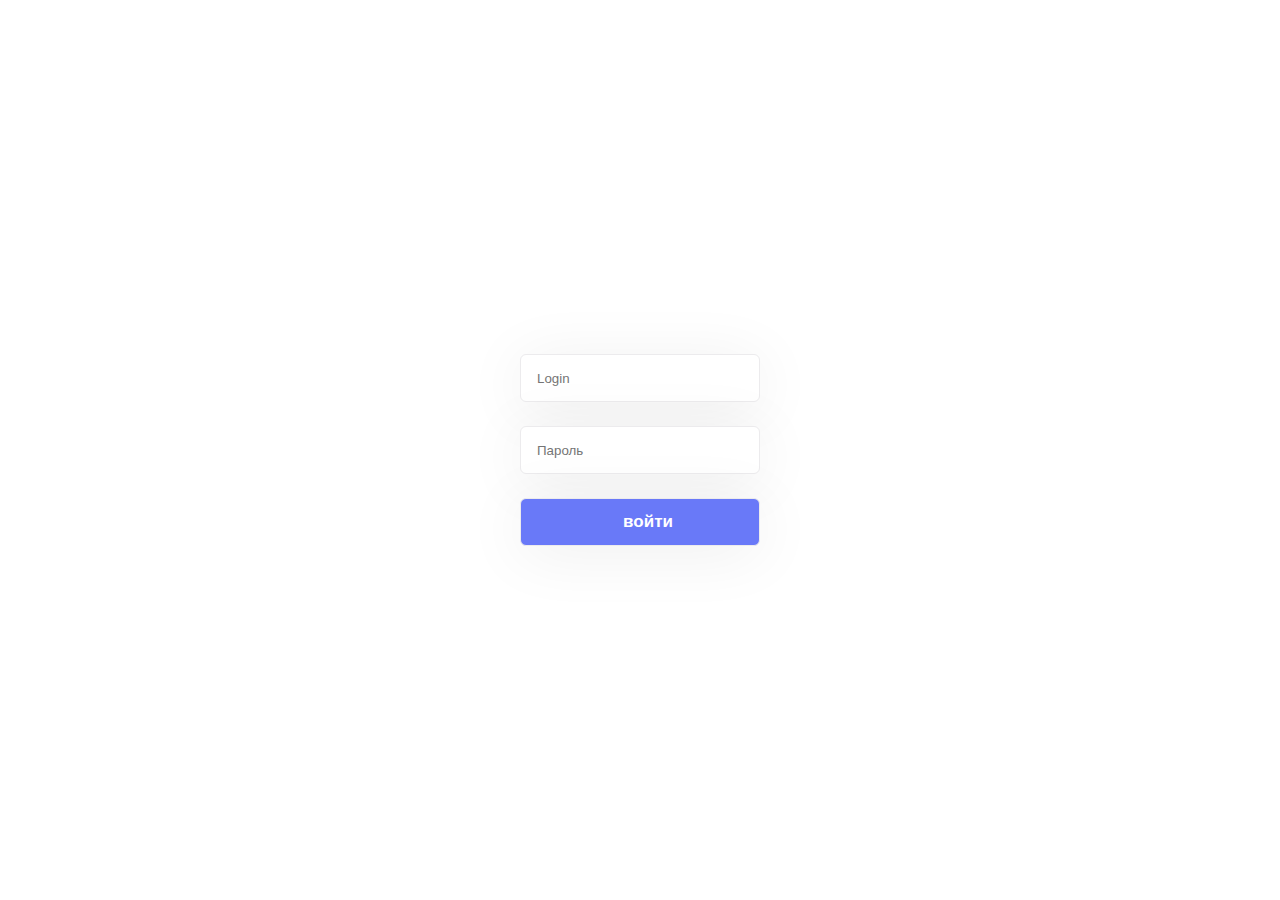
<file: Test/test.html>
<!DOCTYPE html>
<html lang="en">
<head>
    <meta charset="UTF-8">
    <link rel="stylesheet" href="./css/test-style.css">
</head>
<body>

</body>
</html>

<!DOCTYPE html>
<html lang="en">
<head>
    <meta charset="UTF-8">
</head>
<body>
<main>
    <div class="register-form-container">
            <label>
                <input name="email" placeholder="Login" type="email">
            </label>
            <label>
                <input name="password" placeholder="Пароль" type="password">
            </label>
            <input type="submit" class="form-button" value="войти">
    </div>
</main>
</div>
</body>
</html>
</file>
<file: Test/css/test-style.css>
* {
    margin: 0;
    padding: 0;
    box-sizing: border-box;
}

body {
    font-family:  Inter;
}

main {
    height: 100vh;
    display: flex;
    flex-direction: column;
    justify-content: center;
    align-items: center;
}

.register-form-container {
    width: 240px;
    height: 192px;
    position: relative;
}


label {
    display: block;
    margin-bottom: 24px;
}

input {
    height: 48px;
    width: 100%;
    box-shadow: 0px 7px 64px rgba(0, 0, 0, 0.07);
    border-radius: 6px;
    border: 1px solid #ECEBED;
    display: block;
    padding-left: 16px;
}

.form-button{
    font-style: normal;
    font-weight: bold;
    font-size: 17px;
    width: 100%;
    height: 48px;
    background:#6979F8;
    border-radius: 6px;
    color: white;
    text-align: center;
    cursor: pointer;
    display: flex;
}
</file>
